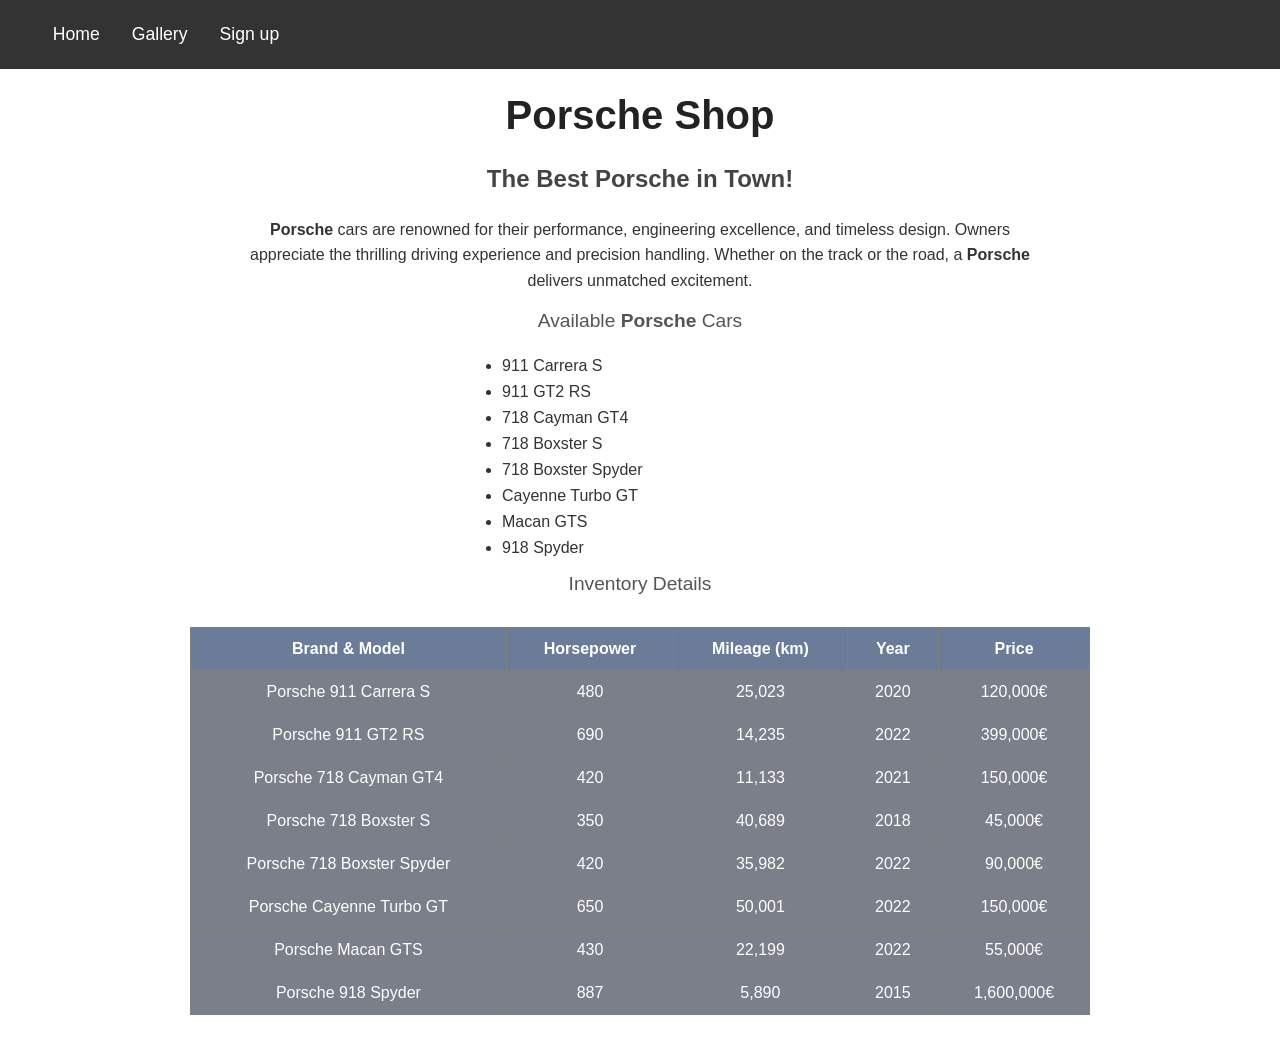
<file: index.html>
<!DOCTYPE html>
<html lang="en">
<head>
    <meta charset="UTF-8">
    <meta name="viewport" content="width=device-width, initial-scale=1.0">
    <title>ND 1 Ignas Valiukas</title>
    <link rel="stylesheet" href="style.css">
</head>
<body>
    <header>
        <nav>
            <ul>
                <li><a href="index.html">Home</a></li>
                <li><a href="gallery.html">Gallery</a></li>
                <li><a href="signin.html">Sign up</a></li>
            </ul>
        </nav>
    </header>
    <h1>Porsche Shop</h1>
    <h3>The Best <b>Porsche</b> in Town!</h3>
    <p><b>Porsche</b> cars are renowned for their performance, engineering excellence, and timeless design. 
        Owners appreciate the thrilling driving experience and precision handling. 
        Whether on the track or the road, a <b>Porsche</b> delivers unmatched excitement.</p>
    <h4>Available <b>Porsche</b> Cars</h4>
    <ul>
        <li>911 Carrera S</li>
        <li>911 GT2 RS</li>
        <li>718 Cayman GT4</li>
        <li>718 Boxster S</li>
        <li>718 Boxster Spyder</li>
        <li>Cayenne Turbo GT</li>
        <li>Macan GTS</li>
        <li>918 Spyder</li>
    </ul>
    <h4>Inventory Details</h4>
    <table border="1">
        <thead>
            <tr>
                <th>Brand &amp; Model</th>
                <th>Horsepower</th>
                <th>Mileage (km)</th>
                <th>Year</th>
                <th>Price</th>
            </tr>
        </thead>
        <tbody>
            <tr>
                <td>Porsche 911 Carrera S</td>
                <td>480</td>
                <td>25,023</td>
                <td>2020</td>
                <td>120,000€</td>
            </tr>
            <tr>
                <td>Porsche 911 GT2 RS</td>
                <td>690</td>
                <td>14,235</td>
                <td>2022</td>
                <td>399,000€</td>
            </tr>
            <tr>
                <td>Porsche 718 Cayman GT4</td>
                <td>420</td>
                <td>11,133</td>
                <td>2021</td>
                <td>150,000€</td>
            </tr>
            <tr>
                <td>Porsche 718 Boxster S</td>
                <td>350</td>
                <td>40,689</td>
                <td>2018</td>
                <td>45,000€</td>
            </tr>
            <tr>
                <td>Porsche 718 Boxster Spyder</td>
                <td>420</td>
                <td>35,982</td>
                <td>2022</td>
                <td>90,000€</td>
            </tr>
            <tr>
                <td>Porsche Cayenne Turbo GT</td>
                <td>650</td>
                <td>50,001</td>
                <td>2022</td>
                <td>150,000€</td>
            </tr>
            <tr>
                <td>Porsche Macan GTS</td>
                <td>430</td>
                <td>22,199</td>
                <td>2022</td>
                <td>55,000€</td>
            </tr>
            <tr>
                <td>Porsche 918 Spyder</td>
                <td>887</td>
                <td>5,890</td>
                <td>2015</td>
                <td>1,600,000€</td>
            </tr>
        </tbody>
    </table>
</body>
</html>
</file>
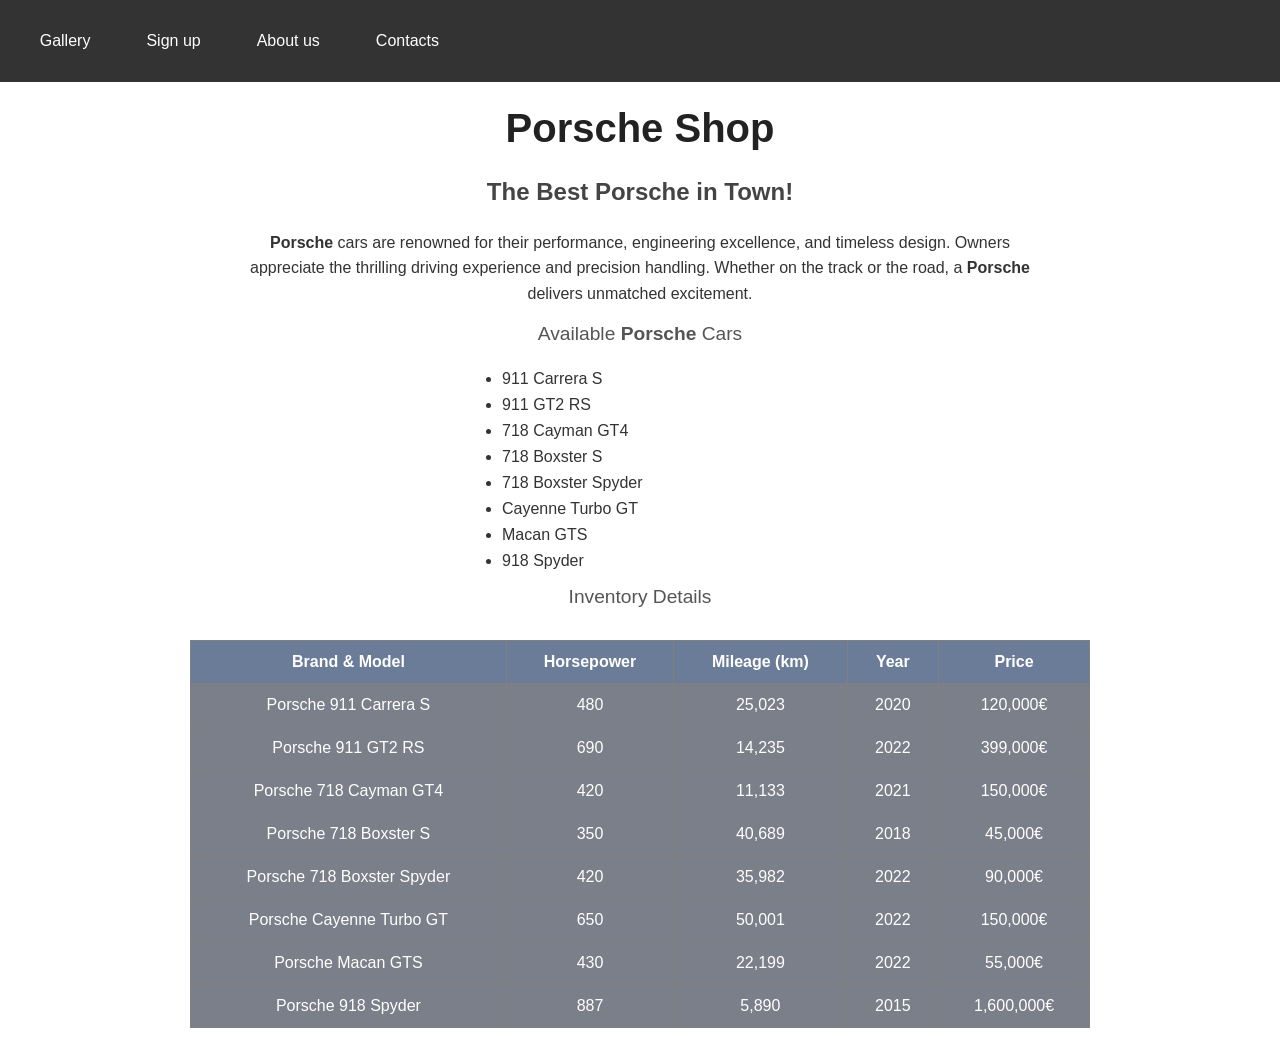
<file: project/index.html>
<!DOCTYPE html>
<html lang="en">
<head>
    <meta charset="UTF-8">
    <meta name="viewport" content="width=device-width, initial-scale=1.0">
    <title>Ignas Valiukas</title>
    <link rel="stylesheet" href="css/style.css">
</head>
<body>
    <header>
        <nav>
            <ul>
                <li><a href="index.html">Home</a></li>
                <li><a href="gallery.html">Gallery</a></li>
                <li><a href="signin.html">Sign up</a></li>
                <li><a href="aboutus.html">About us</a></li>
                <li><a href="contacts.html">Contacts</a></li>
            </ul>
        </nav>
    </header>
    <h1>Porsche Shop</h1>
    <h3>The Best <b>Porsche</b> in Town!</h3>
    <p><b>Porsche</b> cars are renowned for their performance, engineering excellence, and timeless design. 
        Owners appreciate the thrilling driving experience and precision handling. 
        Whether on the track or the road, a <b>Porsche</b> delivers unmatched excitement.</p>
    <h4>Available <b>Porsche</b> Cars</h4>
    <ul>
        <li>911 Carrera S</li>
        <li>911 GT2 RS</li>
        <li>718 Cayman GT4</li>
        <li>718 Boxster S</li>
        <li>718 Boxster Spyder</li>
        <li>Cayenne Turbo GT</li>
        <li>Macan GTS</li>
        <li>918 Spyder</li>
    </ul>
    <h4>Inventory Details</h4>
    <table border="1">
        <thead>
            <tr>
                <th>Brand &amp; Model</th>
                <th>Horsepower</th>
                <th>Mileage (km)</th>
                <th>Year</th>
                <th>Price</th>
            </tr>
        </thead>
        <tbody>
            <tr>
                <td>Porsche 911 Carrera S</td>
                <td>480</td>
                <td>25,023</td>
                <td>2020</td>
                <td>120,000€</td>
            </tr>
            <tr>
                <td>Porsche 911 GT2 RS</td>
                <td>690</td>
                <td>14,235</td>
                <td>2022</td>
                <td>399,000€</td>
            </tr>
            <tr>
                <td>Porsche 718 Cayman GT4</td>
                <td>420</td>
                <td>11,133</td>
                <td>2021</td>
                <td>150,000€</td>
            </tr>
            <tr>
                <td>Porsche 718 Boxster S</td>
                <td>350</td>
                <td>40,689</td>
                <td>2018</td>
                <td>45,000€</td>
            </tr>
            <tr>
                <td>Porsche 718 Boxster Spyder</td>
                <td>420</td>
                <td>35,982</td>
                <td>2022</td>
                <td>90,000€</td>
            </tr>
            <tr>
                <td>Porsche Cayenne Turbo GT</td>
                <td>650</td>
                <td>50,001</td>
                <td>2022</td>
                <td>150,000€</td>
            </tr>
            <tr>
                <td>Porsche Macan GTS</td>
                <td>430</td>
                <td>22,199</td>
                <td>2022</td>
                <td>55,000€</td>
            </tr>
            <tr>
                <td>Porsche 918 Spyder</td>
                <td>887</td>
                <td>5,890</td>
                <td>2015</td>
                <td>1,600,000€</td>
            </tr>
        </tbody>
    </table>
</body>
</html>
</file>
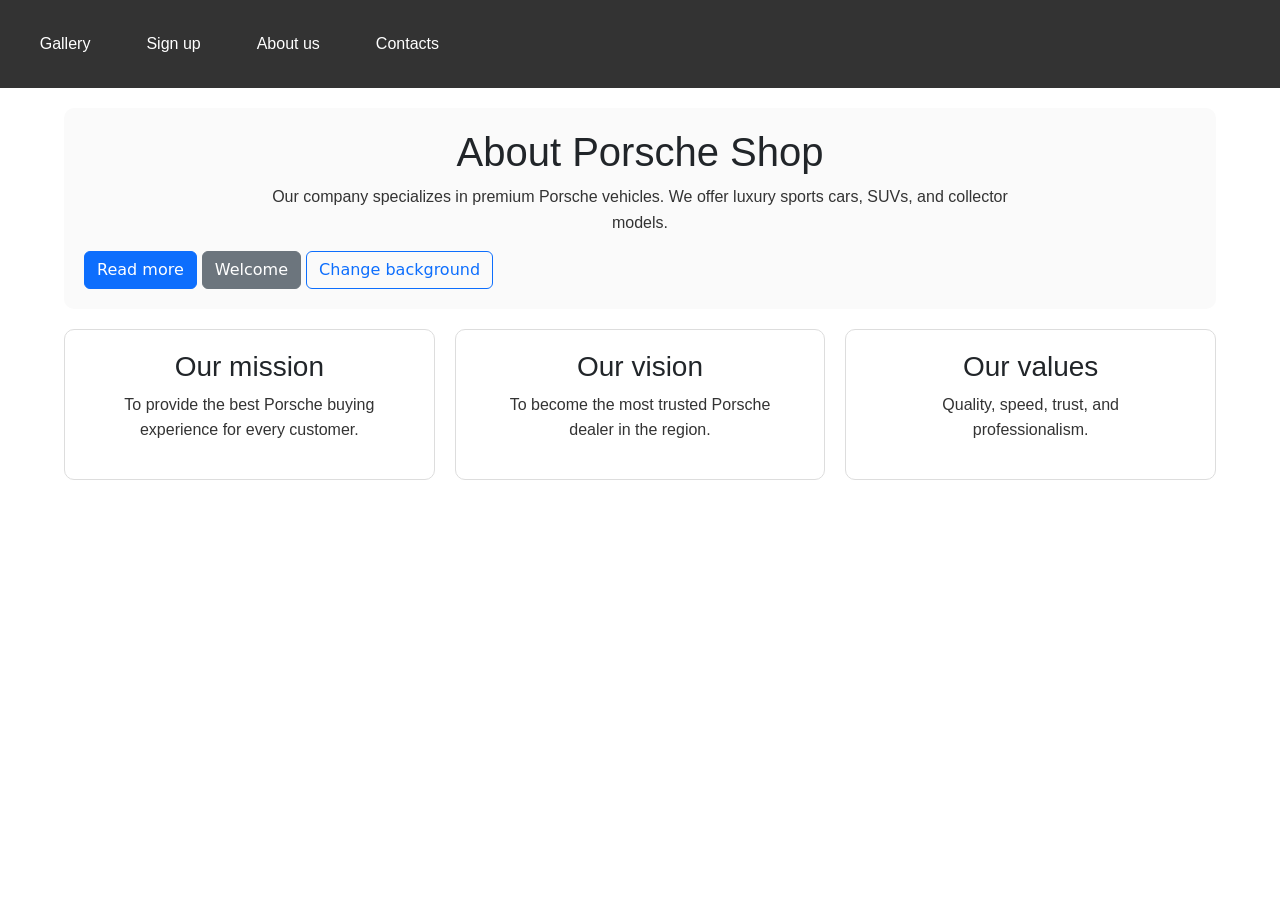
<file: project/aboutus.html>
<!DOCTYPE html>
<html lang="en">
<head>
    <!-- Nurodo simbolių koduotę, kad tekstas būtų rodomas teisingai -->
    <meta charset="UTF-8">

    <!-- Užtikrina, kad puslapis būtų pritaikytas skirtingiems ekranų dydžiams -->
    <meta name="viewport" content="width=device-width, initial-scale=1.0">

    <!-- Puslapio pavadinimas naršyklės skirtuke -->
    <title>Ignas Valiukas</title>

    <!-- Pagrindinis CSS failas bendram puslapio stiliui -->
    <link rel="stylesheet" href="css/style.css">

    <!-- CSS failas su spalvų ir kitų reikšmių kintamaisiais -->
    <link rel="stylesheet" href="css/variables.css">

    <!-- Papildomas CSS failas layout ir responsive dizainui -->
    <link rel="stylesheet" href="css/extra.css">

    <!-- Bootstrap karkasas naudojamas mygtukams ir papildomiems stiliams -->
    <link href="https://cdn.jsdelivr.net/npm/bootstrap@5.3.3/dist/css/bootstrap.min.css" rel="stylesheet">
</head>
<body>
    <!-- Header elementas skirtas viršutinei puslapio daliai -->
    <header>

        <!-- Navigacijos blokas su nuorodomis į kitus puslapius -->
        <nav>

            <!-- Sąrašas naudojamas meniu elementams išdėstyti -->
            <ul class="nav-menu">

                <!-- Nuoroda į pagrindinį puslapį -->
                <li><a href="index.html">Home</a></li>

                <!-- Nuoroda į galerijos puslapį -->
                <li><a href="gallery.html">Gallery</a></li>

                <!-- Nuoroda į registracijos puslapį -->
                <li><a href="signin.html">Sign up</a></li>

                <!-- Nuoroda į About us puslapį -->
                <li><a href="aboutus.html">About us</a></li>

                <!-- Nuoroda į kontaktų puslapį -->
                <li><a href="contacts.html">Contacts</a></li>
            </ul>
        </nav>
    </header>

    <!-- Main elementas žymi pagrindinį puslapio turinį -->
    <main class="page-container">

        <!-- Hero sekcija su pagrindine informacija apie įmonę -->
        <section class="hero-box">

            <!-- Pagrindinė antraštė -->
            <h1>About Porsche Shop</h1>

            <!-- Trumpas įmonės aprašymas -->
            <p>
                Our company specializes in premium Porsche vehicles.
                We offer luxury sports cars, SUVs, and collector models.
            </p>

            <!-- Mygtukas, kuris iškviečia JavaScript funkciją -->
            <button class="btn btn-primary" onclick="showAboutMessage()">
                Read more
            </button>

            <!-- Mygtukas pasveikinimo žinutei parodyti -->
            <button class="btn btn-secondary" onclick="showWelcomeMessage()">
                Welcome
            </button>

            <!-- Mygtukas keisti puslapio fono spalvai -->
            <button class="btn btn-outline-primary" onclick="changeBackgroundColor()">
                Change background
            </button>
        </section>

        <!-- Grid sekcija trims informaciniams blokams -->
        <section class="content-grid">

            <!-- Misijos blokas -->
            <div class="box">
                <h3>Our mission</h3>
                <p>To provide the best Porsche buying experience for every customer.</p>
            </div>

            <!-- Vizijos blokas -->
            <div class="box">
                <h3>Our vision</h3>
                <p>To become the most trusted Porsche dealer in the region.</p>
            </div>

            <!-- Vertybių blokas -->
            <div class="box">
                <h3>Our values</h3>
                <p>Quality, speed, trust, and professionalism.</p>
            </div>
        </section>
    </main>

    <!-- JavaScript failas su funkcijomis (mygtukams ir formoms) -->
    <script src="js/pages.js"></script>
</body>
</html>
</file>
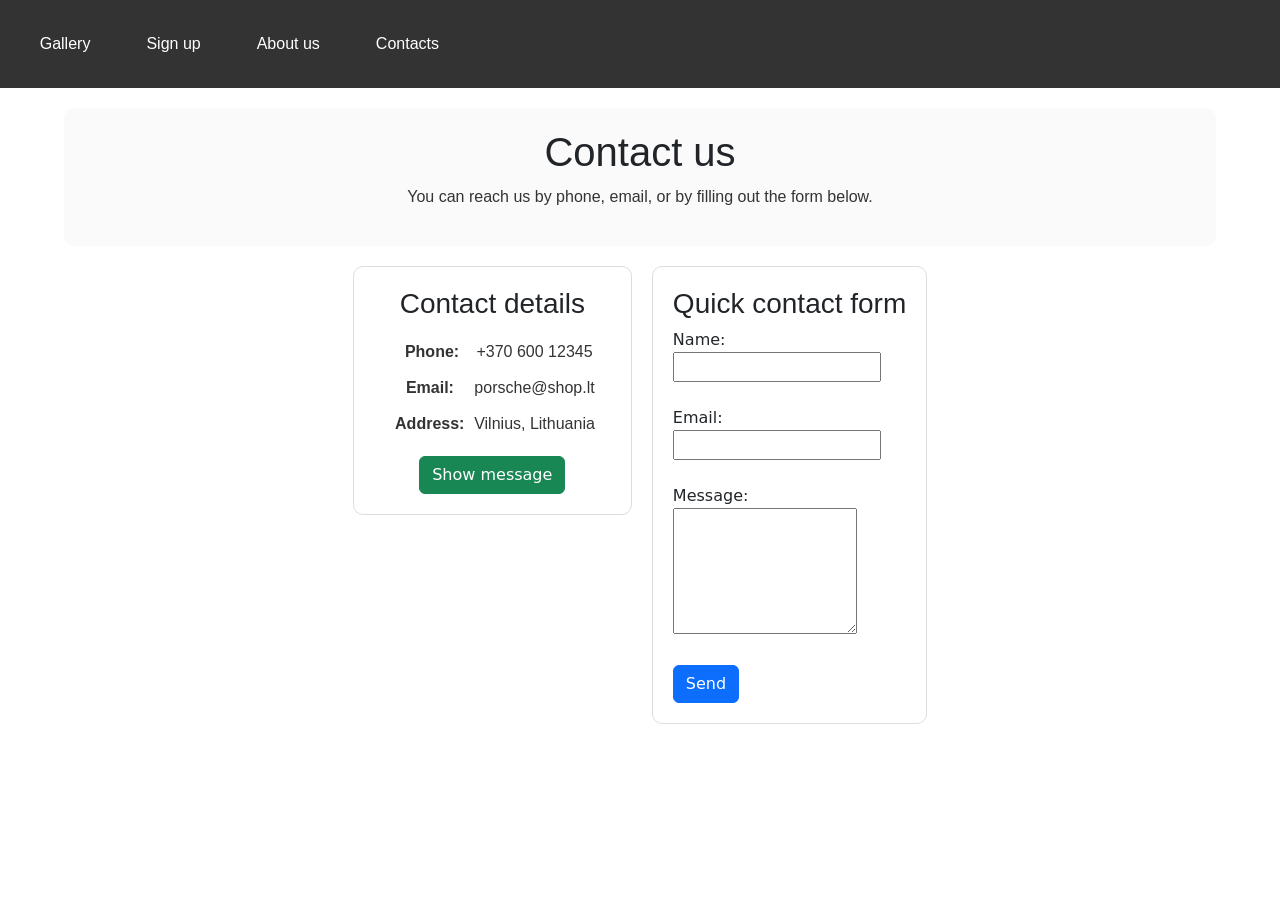
<file: project/contacts.html>
<!DOCTYPE html>
<html lang="en">
<head>
    <!-- Nurodo simbolių koduotę, kad tekstas būtų rodomas teisingai -->
    <meta charset="UTF-8">

    <!-- Užtikrina responsive veikimą skirtinguose ekrano dydžiuose -->
    <meta name="viewport" content="width=device-width, initial-scale=1.0">

    <!-- Puslapio pavadinimas, rodomas naršyklės kortelėje -->
    <title>Ignas Valiukas</title>

    <!-- Pagrindinis CSS failas bendram puslapio stiliui -->
    <link rel="stylesheet" href="css/style.css">

    <!-- CSS failas su kintamaisiais, pvz. spalvomis ir kitomis reikšmėmis -->
    <link rel="stylesheet" href="css/variables.css">

    <!-- Papildomas CSS failas naujų puslapių išdėstymui ir responsive dizainui -->
    <link rel="stylesheet" href="css/extra.css">

    <!-- Bootstrap CSS karkasas papildomiems stiliams ir mygtukų klasėms -->
    <link href="https://cdn.jsdelivr.net/npm/bootstrap@5.3.3/dist/css/bootstrap.min.css" rel="stylesheet">
</head>
<body>
    <!-- Header elementas skirtas viršutinei puslapio daliai -->
    <header>

        <!-- Nav elementas naudojamas navigacijos nuorodoms -->
        <nav>

            <!-- Sąrašas su klase nav-menu naudojamas meniu elementų išdėstymui -->
            <ul class="nav-menu">

                <!-- Meniu punktas su nuoroda į pagrindinį puslapį -->
                <li><a href="index.html">Home</a></li>

                <!-- Meniu punktas su nuoroda į galerijos puslapį -->
                <li><a href="gallery.html">Gallery</a></li>

                <!-- Meniu punktas su nuoroda į registracijos puslapį -->
                <li><a href="signin.html">Sign up</a></li>

                <!-- Meniu punktas su nuoroda į About us puslapį -->
                <li><a href="aboutus.html">About us</a></li>

                <!-- Meniu punktas su nuoroda į kontaktų puslapį -->
                <li><a href="contacts.html">Contacts</a></li>
            </ul>
        </nav>
    </header>

    <!-- Main elementas žymi pagrindinį puslapio turinį -->
    <main class="page-container">

        <!-- Hero sekcija naudojama puslapio antraštei ir trumpam aprašymui -->
        <section class="hero-box">
            <h1>Contact us</h1>
            <p>You can reach us by phone, email, or by filling out the form below.</p>
        </section>

        <!-- Flex sekcija dviem blokams išdėstyti vienoje eilėje arba stulpelyje mažesniuose ekranuose -->
        <section class="contact-flex">

            <!-- Pirmas blokas skirtas kontaktinei informacijai -->
            <div class="box contact-box">
                <h3>Contact details</h3>

                <!-- Kontaktinės informacijos grupė -->
                <div class="contact-info">
                    <p><span>Phone:</span> +370 600 12345</p>
                    <p><span>Email:</span> porsche@shop.lt</p>
                    <p><span>Address:</span> Vilnius, Lithuania</p>
                </div>

                <!-- Mygtuko eilutė naudojama mygtuko lygiavimui -->
                <div class="button-row">

                    <!-- Bootstrap mygtukas, kuris paspaudus iškviečia JavaScript funkciją -->
                    <button class="btn btn-success" onclick="showContactMessage()">Show message</button>
                </div>
            </div>

            <!-- Antras blokas skirtas greitai kontaktų formai -->
            <div class="box">
                <h3>Quick contact form</h3>

                <!-- Forma naudoja onsubmit įvykį JavaScript funkcijai iškviesti -->
                <form onsubmit="submitContactForm(event)">

                    <!-- Vardo įvedimo laukas -->
                    <label for="name">Name:</label><br>
                    <input type="text" id="name" name="name" required><br><br>

                    <!-- El. pašto įvedimo laukas su email tipo validacija -->
                    <label for="email">Email:</label><br>
                    <input type="email" id="email" name="email" required><br><br>

                    <!-- Žinutės įvedimo laukas didesniam tekstui -->
                    <label for="message">Message:</label><br>
                    <textarea id="message" name="message" rows="5" required></textarea><br><br>

                    <!-- Formos siuntimo mygtukas -->
                    <button type="submit" class="btn btn-primary">Send</button>
                </form>
            </div>
        </section>
    </main>

    <!-- JavaScript failas su puslapio funkcijomis ir įvykių apdorojimu -->
    <script src="js/pages.js"></script>
</body>
</html>
</file>
<file: style.css>
header {
            background-color: #333;
            padding: 1rem;
        }
        nav ul {
            list-style: none;
            margin: 0;
            padding: 0;
            display: flex;
            gap: 2rem;
            justify-content: center;
        }
        nav a {
            color: white;
            text-decoration: none;
            font-size: 1.1rem;
        }
        nav a:hover {
            color: #ddd;
        }

body {
    margin: 0px;
}

h1 {
    font-family: 'Segoe UI', Tahoma, Geneva, Verdana, sans-serif;
    font-size: 2.5rem;
    color: #222;
    text-align: center;
    margin-top: 1.5rem;
}
h3 {
    font-family: 'Segoe UI', Tahoma, Geneva, Verdana, sans-serif;
    font-size: 1.5rem;
    color: #444;
    text-align: center;
    margin-top: 1rem;
}
h4 {
    font-family: 'Segoe UI', Tahoma, Geneva, Verdana, sans-serif;
    font-size: 1.2rem;
    color: #555;
    text-align: center;
    margin-top: 0.5rem;
    font-weight: normal;
}
p {
    max-width: 800px;
    margin: 1rem auto;
    font-family: Arial, Helvetica, sans-serif;
    line-height: 1.6;
    color: #333;
    padding: 0 1rem;
    text-align: center;
}


/* List */
ul {
    max-width: 300px;
    margin: 1rem auto;
    padding-left: 1.5rem;
    font-family: Arial, Helvetica, sans-serif;
    color: #333;
    
}
ul li {
    margin: 0.5rem 0;
}


/* Table */
table {
    border-collapse: collapse;
    width: 90%;
    max-width: 900px;
    margin: 2rem auto;
    font-family: Arial, Helvetica, sans-serif;
}
table th,
table td {
    padding: 0.75rem 1rem;
    text-align: center;
    color: white;
}
table th {
    background-color: #6B7C98;
    font-weight: bold;
}
table tr{
    background-color: #7B7F8A;
}


/* Gallery */
.gallery {
    display: flex;
    justify-content: center;
    gap: 1rem;
    margin: 2rem 0;
    flex-wrap: wrap;
}
.gallery img {
    max-width: 500px;
    height: auto;
    border: 2px solid #ddd;
    border-radius: 8px;
    box-shadow: 0 4px 6px rgba(0, 0, 0, 0.1);
}


/* Signup form */
.signup-form {
    max-width: 400px;
    margin: 2rem auto;
    padding: 2rem;
    border: 1px solid #ddd;
    border-radius: 8px;
    box-shadow: 0 4px 6px rgba(0, 0, 0, 0.1);
    background-color: #f9f9f9;
    font-family: 'Segoe UI', Tahoma, Geneva, Verdana, sans-serif;
}
.form-group {
    margin-bottom: 1rem;
    display: flex;
    flex-direction: column;
}
.form-group label {
    font-weight: bold;
    margin-bottom: 0.5rem;
    color: #333;
}
.form-group input {
    padding: 0.75rem;
    border: 1px solid #ddd;
    border-radius: 4px;
    font-size: 1rem;
}
.form-group input:focus {
    outline: none;
    border-color: #007bff;
    box-shadow: 0 0 5px rgba(0, 123, 255, 0.3);
}
.submit-btn {
    width: 100%;
    padding: 0.75rem;
    background-color: #333;
    color: white;
    border: none;
    border-radius: 4px;
    font-size: 1rem;
    font-weight: bold;
    cursor: pointer;
    transition: background-color 0.3s;
}
.submit-btn:hover {
    background-color: #555;
}
</file>
<file: project/css/style.css>
header {
    background-color: #333;
    padding: 1rem 2rem;
}

nav {
    max-width: 1200px;
    margin: 0 auto;
}

nav ul {
    list-style: none;
    margin: 0;
    padding: 0;
    display: flex;
    justify-content: center;
    align-items: center;
    gap: 2rem;
}

nav a {
    color: white;
    text-decoration: none;
    font-size: 1rem;
    white-space: nowrap;
    padding: 0.5rem 0.75rem;
    display: inline-block;
}

nav a:hover {
    color: #ddd;
}

@media (max-width: 768px) {
    nav ul {
        flex-wrap: wrap;
        gap: 1rem;
    }
}

@media (max-width: 480px) {
    nav ul {
        flex-direction: column;
    }
}

body {
    margin: 0px;
}

h1 {
    font-family: 'Segoe UI', Tahoma, Geneva, Verdana, sans-serif;
    font-size: 2.5rem;
    color: #222;
    text-align: center;
    margin-top: 1.5rem;
}
h3 {
    font-family: 'Segoe UI', Tahoma, Geneva, Verdana, sans-serif;
    font-size: 1.5rem;
    color: #444;
    text-align: center;
    margin-top: 1rem;
}
h4 {
    font-family: 'Segoe UI', Tahoma, Geneva, Verdana, sans-serif;
    font-size: 1.2rem;
    color: #555;
    text-align: center;
    margin-top: 0.5rem;
    font-weight: normal;
}
p {
    max-width: 800px;
    margin: 1rem auto;
    font-family: Arial, Helvetica, sans-serif;
    line-height: 1.6;
    color: #333;
    padding: 0 1rem;
    text-align: center;
}


/* List */
ul {
    max-width: 300px;
    margin: 1rem auto;
    padding-left: 1.5rem;
    font-family: Arial, Helvetica, sans-serif;
    color: #333;
    
}
ul li {
    margin: 0.5rem 0;
}


/* Table */
table {
    border-collapse: collapse;
    width: 90%;
    max-width: 900px;
    margin: 2rem auto;
    font-family: Arial, Helvetica, sans-serif;
}
table th,
table td {
    padding: 0.75rem 1rem;
    text-align: center;
    color: white;
}
table th {
    background-color: #6B7C98;
    font-weight: bold;
}
table tr{
    background-color: #7B7F8A;
}


/* Gallery */
.gallery {
    display: flex;
    justify-content: center;
    gap: 1rem;
    margin: 2rem 0;
    flex-wrap: wrap;
}
.gallery img {
    max-width: 500px;
    height: 250px;
    border: 2px solid #ddd;
    border-radius: 8px;
    box-shadow: 0 4px 6px rgba(0, 0, 0, 0.1);
}


/* Signup form */
.signup-form {
    max-width: 400px;
    margin: 2rem auto;
    padding: 2rem;
    border: 1px solid #ddd;
    border-radius: 8px;
    box-shadow: 0 4px 6px rgba(0, 0, 0, 0.1);
    background-color: #f9f9f9;
    font-family: 'Segoe UI', Tahoma, Geneva, Verdana, sans-serif;
}
.form-group {
    margin-bottom: 1rem;
    display: flex;
    flex-direction: column;
}
.form-group label {
    font-weight: bold;
    margin-bottom: 0.5rem;
    color: #333;
}
.form-group input {
    padding: 0.75rem;
    border: 1px solid #ddd;
    border-radius: 4px;
    font-size: 1rem;
}
.form-group input:focus {
    outline: none;
    border-color: #007bff;
    box-shadow: 0 0 5px rgba(0, 123, 255, 0.3);
}
.submit-btn {
    width: 100%;
    padding: 0.75rem;
    background-color: #333;
    color: white;
    border: none;
    border-radius: 4px;
    font-size: 1rem;
    font-weight: bold;
    cursor: pointer;
    transition: background-color 0.3s;
}
.submit-btn:hover {
    background-color: #555;
}
</file>
<file: project/css/variables.css>
/* Bendri spalvų ir tarpų kintamieji */
:root {
    --main-color: #111111;
    --secondary-color: #f5f5f5;
    --accent-color: #d4af37;
    --text-color: #222222;
    --white-color: #ffffff;
    --box-bg: #fafafa;
}
</file>
<file: project/css/extra.css>
/* BENDRI NUSTATYMAI */
/* Pagrindiniai body nustatymai */
body {
    margin: 0; /* pašalina numatytus naršyklės tarpus */
    padding: 0; /* pašalina vidinius tarpus */
    font-family: Arial, sans-serif; /* nustato šriftą visam puslapiui */
    background-color: var(--secondary-color); /* fonas iš CSS kintamųjų */
    color: var(--text-color); /* pagrindinė teksto spalva */
}

/* KONTEINERIAI IR BLOKAI */
/* Pagrindinis puslapio konteineris */
.page-container {
    width: 90%; /* turinys užima 90% ekrano pločio */
    margin: 20px auto; /* centruoja horizontaliai + tarpas viršuje/apačioje */
}

/* Viršutinė informacinė sekcija */
.hero-box {
    background-color: var(--box-bg); /* fonas iš kintamųjų */
    padding: 20px; /* vidiniai tarpai */
    border-radius: 10px; /* suapvalinti kampai */
    margin-bottom: 20px; /* tarpas nuo kitų sekcijų */
}

/* GRID IŠDĖSTYMAS */
/* Grid sistema turinio blokams */
.content-grid {
    display: grid; /* įjungia CSS Grid išdėstymą */
    grid-template-columns: repeat(3, 1fr); /* 3 vienodo pločio stulpeliai */
    gap: 20px; /* tarpai tarp grid elementų */
}

/* Kortelės (content blokai) */
.box {
    background-color: var(--white-color); /* baltas fonas */
    padding: 20px; /* vidiniai tarpai */
    border-radius: 10px; /* suapvalinti kampai */
    border: 1px solid #ddd; /* šviesus rėmelis */
}

/* KONTAKTŲ PUSLAPIS */
/* Kontaktų kortelės antraštė */
.contact-box h3 {
    text-align: center; /* tekstas centruojamas */
    margin-top: 0; /* pašalina viršutinį tarpą */
    margin-bottom: 20px; /* tarpas apačioje */
}

/* Kontaktų informacijos tekstas */
.contact-info p {
    margin: 12px 0; /* tarpai tarp eilučių */
    font-size: 16px; /* teksto dydis */
    line-height: 1.5; /* eilučių aukštis (skaitomumui) */
}

/* Kontaktų informacijos pavadinimai (Phone, Email ir pan.) */
.contact-info span {
    display: inline-block; /* leidžia nustatyti plotį */
    min-width: 80px; /* vienodas plotis visiems label'ams */
    font-weight: bold; /* paryškintas tekstas */
}

/* MYGTUKAI */
/* Mygtukų konteineris */
.button-row {
    display: flex; /* flex išdėstymas */
    justify-content: center; /* centruoja mygtukus horizontaliai */
    margin-top: 20px; /* tarpas viršuje */
}

/* Mygtukų dydžio kontrolė */
.button-row button {
    width: auto; /* leidžia mygtukui prisitaikyti prie turinio */
    flex: 0 0 auto; /* neleidžia išsitempti */
}

/* FLEX IŠDĖSTYMAS */
/* Kontaktų sekcijos išdėstymas */
.contact-flex {
    display: flex;
    gap: 20px;
    align-items: flex-start;

    justify-content: center; /* centruoja kontaktų blokus horizontaliai */
}

/* RESPONSIVE ELEMENTAI */
/* Lentelės wrapper (jei naudojamas) */
.table-wrapper {
    overflow-x: auto; /* leidžia scroll'inti horizontaliai */
    background-color: var(--white-color); /* fonas */
    padding: 10px; /* vidinis tarpas */
    border-radius: 10px; /* suapvalinti kampai */
}

/* TABLET (<= 992px) */
@media (max-width: 992px) {

    /* Grid keičiamas į 2 stulpelius */
    .content-grid {
        grid-template-columns: 1fr 1fr;
    }

    /* Kontaktų blokai dedami vienas po kitu */
    .contact-flex {
        flex-direction: column; /* iš eilės į stulpelį */
        align-items: center; /* centruoja blokų turinį */
    }
}


/* MOBILE (<= 600px) */
@media (max-width: 600px) {

    /* Navigacija iš eilės → į stulpelį */
    .nav-menu {
        flex-direction: column;
        align-items: center;
    }

    /* Grid tampa 1 stulpelio */
    .content-grid {
        grid-template-columns: 1fr;
    }

    /* Mygtukai dedami vienas po kitu */
    .button-row {
        flex-direction: column;
        align-items: center;
    }
}
</file>
